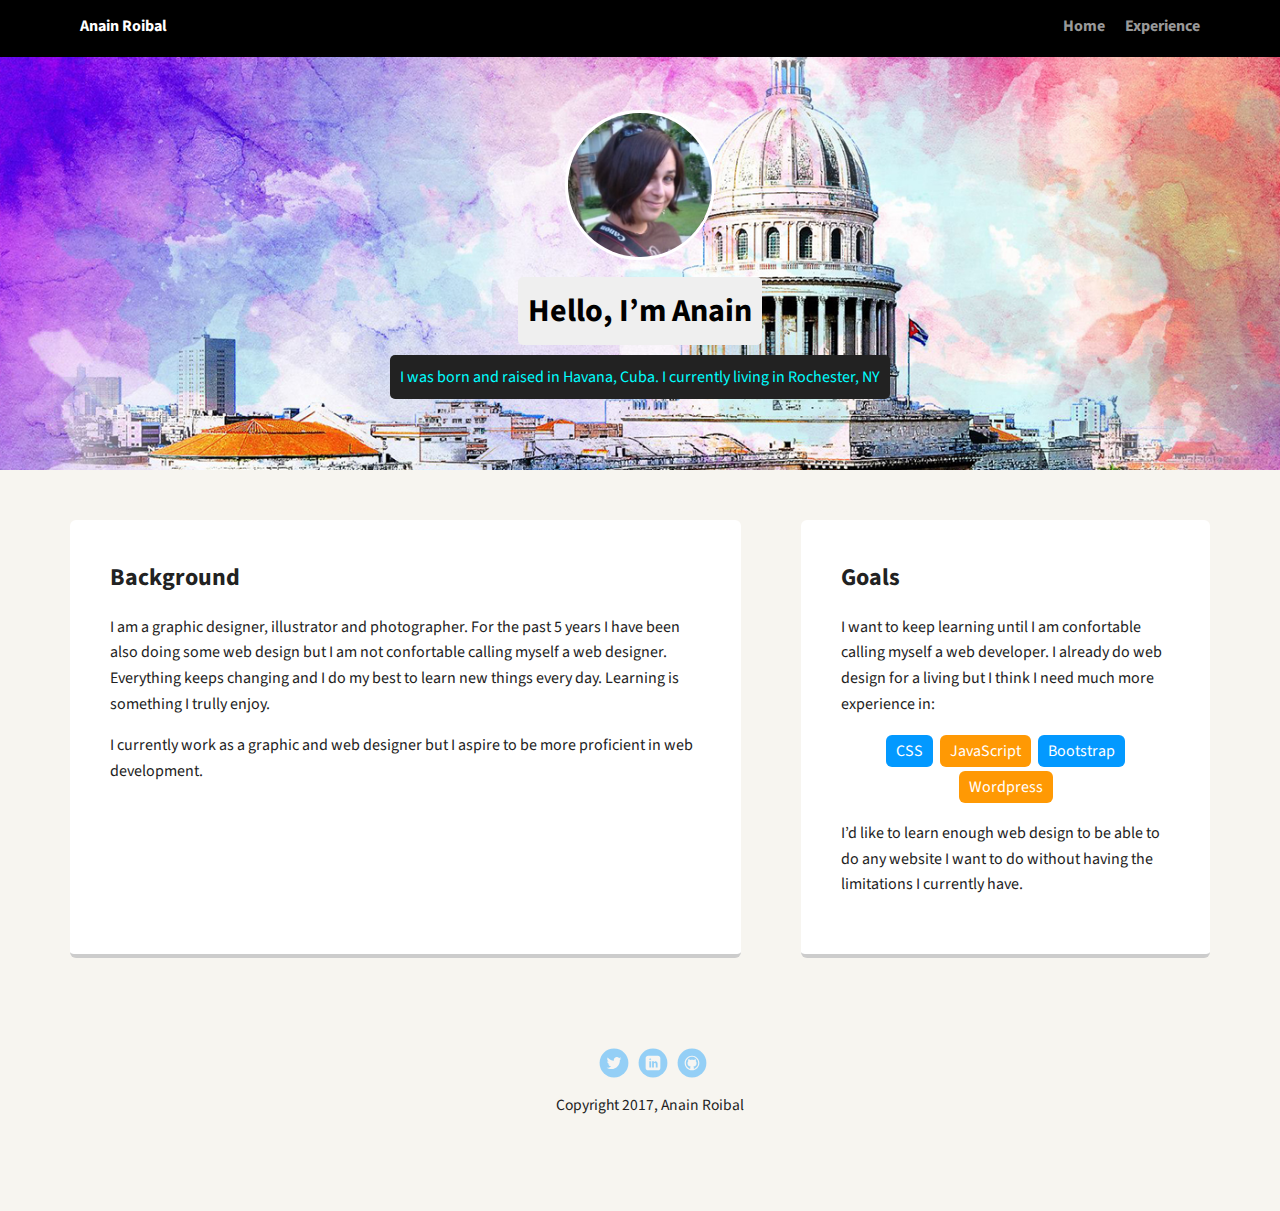
<file: index.html>
<!doctype html>
<html lang="en">
<head>
  <meta charset="utf-8">
  <title>Anain Roibal's Profile</title>
  <meta name="viewport" content="width=device-width, initial-scale=1.0">
  <link rel="stylesheet" href="styles.css">
  <link href="https://fonts.googleapis.com/css?family=Source+Sans+Pro" rel="stylesheet"></head>
  <body>

    <div class="main-nav">
        <ul class="nav">
          <li class="name">Anain Roibal</li>
          <li><a href="index.html">Home</a></li>
          <li><a href="experience.html">Experience</a></li>
        </ul>
    </div>

    <header>
      <img src="images/anain.png" alt="Anain Photo" class="profile-image">
      <h1 class="tag name">Hello, I’m Anain</h1>
      <p class="tag location">I was born and raised in Havana, Cuba. I currently living in Rochester, NY</p>
    </header>

    <main class="flex">
      <div class="card">
        <h2>Background</h2>
        <p>I am a graphic designer, illustrator and photographer. For the past 5 years I have been also doing some web design but I am not confortable calling myself a web designer. Everything keeps changing and I do my best to learn new things every day. Learning is something I trully enjoy.</p>
        <p>I currently work as a graphic and web designer but I aspire to be more proficient in web development.</p>
      </div> 

      <div class="card">
        <h2>Goals</h2>
        <p>I want to keep learning until I am confortable calling myself a web developer. I already do web design for a living but I think I need much more experience in:</p>
        <ul class="skills">
          
          <li>CSS</li>
          <li>JavaScript</li>
          <li>Bootstrap</li>
          <li>Wordpress</li>
        </ul>
        <p>I’d like to learn enough web design to be able to do any website I want to do without having the limitations I currently have.</p>
      </div> 

    </main>
    <footer>
      <ul>
        <li><a href="https://twitter.com/AnainRD" class="social twitter">Twitter</a></li>
        <li><a href="https://www.linkedin.com/in/anainroibal/" class="social linkedin">LinkedIn</a></li>
        <li><a href="https://github.com/anainrd" class="social github">Github</a></li>
      </ul>
      <p class="copyright">Copyright 2017, Anain Roibal</p>
    </footer>
  </body>
  </html>
</file>
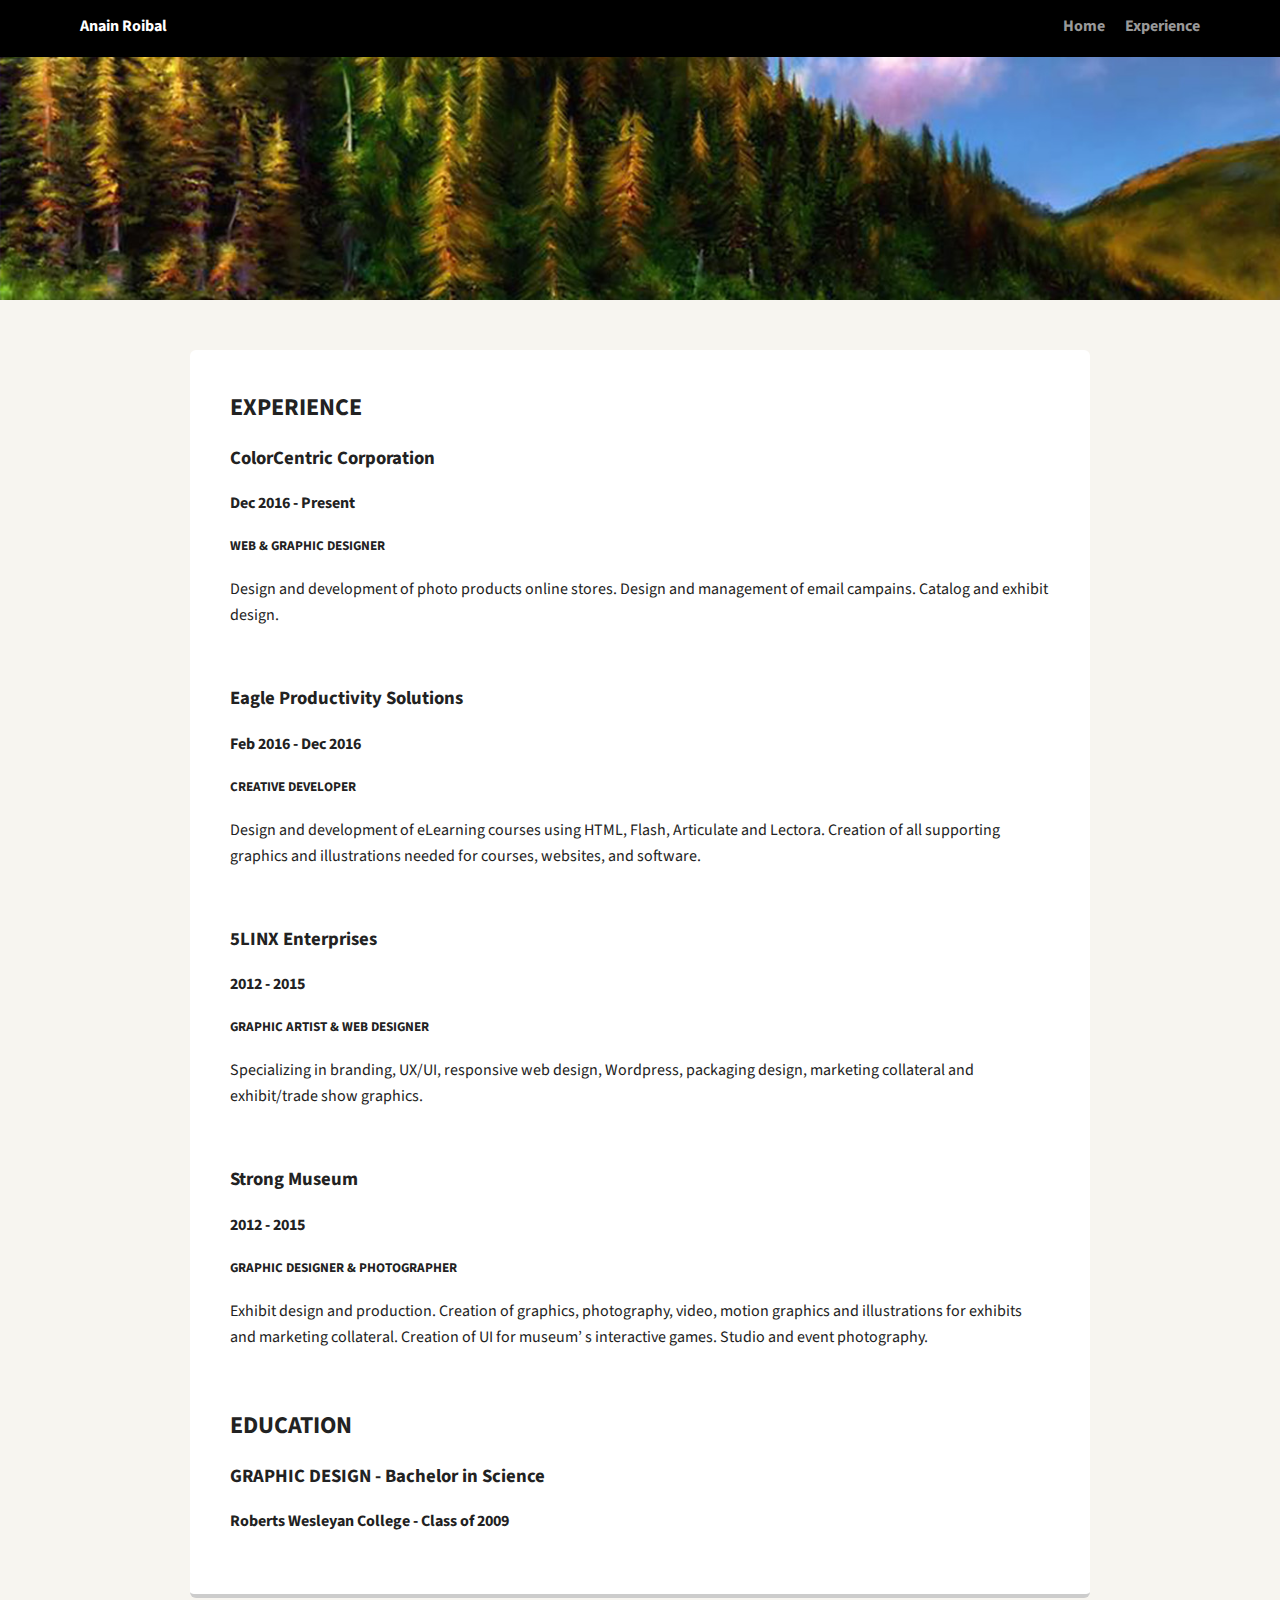
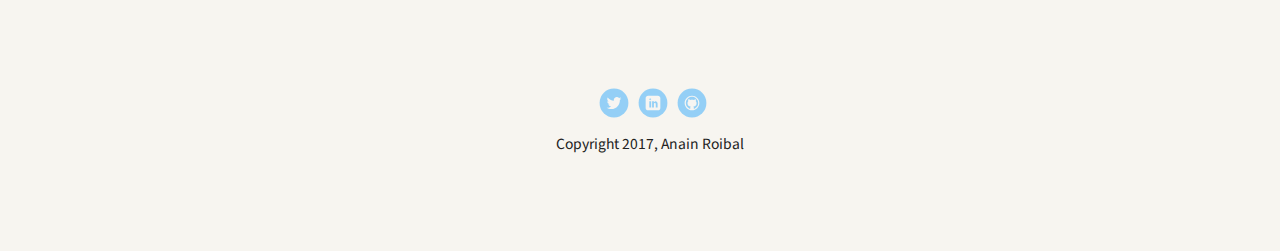
<file: experience.html>
<!doctype html>
<html lang="en">
<head>
  <meta charset="utf-8">
  <title>Anain Roibal's Profile</title>
  <meta name="viewport" content="width=device-width, initial-scale=1.0">
  <link rel="stylesheet" href="styles.css">
  <link href="https://fonts.googleapis.com/css?family=Source+Sans+Pro" rel="stylesheet"></head>
  <body>

    <div class="main-nav">
        <ul class="nav">
          <li class="name">Anain Roibal</li>
          <li><a href="index.html">Home</a></li>
          <li><a href="experience.html">Experience</a></li>
        </ul>
    </div>

  
      <div class="header2"></div>
   

    <main class="flex">
      <div class="card">
        <h2>EXPERIENCE</h2>
          <h3>ColorCentric Corporation</h3>
          <h4>Dec 2016 - Present </h4>
            <h5>WEB &amp; GRAPHIC DESIGNER</h5>
         <p>Design and development of photo products online stores. 
             Design and management of email campains. Catalog and exhibit design. </p>
          <br>
         <h3>Eagle Productivity Solutions </h3>
          <h4>Feb 2016 - Dec 2016 </h4>
            <h5>CREATIVE DEVELOPER</h5>
         <p>Design and development of eLearning courses using HTML, Flash, Articulate and Lectora. Creation of all supporting graphics and illustrations needed for courses, websites, and software. </p> 
          <br>
         <h3>5LINX Enterprises </h3>
          <h4>2012 - 2015 </h4>
            <h5>GRAPHIC ARTIST &amp; WEB DESIGNER</h5>
         <p>Specializing in branding, UX/UI, responsive web  design, Wordpress, packaging design, marketing collateral and exhibit/trade show  graphics. </p> 
          <br>
         <h3>Strong Museum </h3>
          <h4>2012 - 2015 </h4>
            <h5>GRAPHIC DESIGNER &amp; PHOTOGRAPHER</h5>
         <p>Exhibit design and production. Creation of graphics, photography, video, motion graphics and illustrations  for exhibits and marketing  collateral. Creation of UI for museum’ s interactive games. Studio and  event photography. </p> 
           <br>
          <h2>EDUCATION</h2>
          <h3>GRAPHIC DESIGN - Bachelor in Science</h3>
          <h4>Roberts Wesleyan College - Class of 2009 </h4>
            
      </div> 

      

    </main>
    <footer>
      <ul>
        <li><a href="https://twitter.com/AnainRD" class="social twitter">Twitter</a></li>
        <li><a href="https://www.linkedin.com/in/anainroibal/" class="social linkedin">LinkedIn</a></li>
        <li><a href="https://github.com/anainrd" class="social github">Github</a></li>
      </ul>
      <p class="copyright">Copyright 2017, Anain Roibal</p>
    </footer>
  </body>
  </html>
</file>
<file: styles.css>
/* Global Layout Set-up */
* { 
  box-sizing: border-box;
}
  
body {
  margin: 0;
  padding: 0;
  text-align: center;
  font-family: 'Source Sans Pro', sans-serif;
  color: #222;
  background: #f7f5f0;
}
/* Link Styles */

a {
  text-decoration: none;
  color: #999;
}
a:hover {
  color: #6633ff;
}

/* Section Styles */

.main-nav {
  width: 100%;
  background: black;
  min-height: 30px;
  padding: 10px;
  position: fixed;
  text-align: center;
}
.nav {
  display: flex;
  justify-content: space-around;
  font-weight: 700;
  list-style-type: none;
  margin: 0 auto;
  padding: 0;
}

.nav .name {
    display: block;
    margin-right: auto;
    color: white;
}
.nav li {
  padding: 5px 10px 10px 10px;
}
.nav a {
  transition: all .5s;
}
.nav a:hover {
  color: white
}

header {
  text-align: center;
  background: url('images/capitolio.jpg') no-repeat top center ;
  background-size: cover;
  overflow: hidden;
  padding-top: 60px;
}
header {
  line-height: 1.5;
}
header .profile-image {
  margin-top: 50px;
  width: 150px;
  height: 150px;
  border-radius: 50%;
  border: 3px solid white;
  transition: all .5s;
}
header .profile-image:hover {
  transform: scale(1.3) rotate(360deg);
}
.tag {
  background-color: #efefef;
  color: black;
  padding: 10px;
  border-radius: 5px;
  display: table;
  margin: 10px auto;
} 

.header2 {text-align: center;
  background: url('images/landscape.jpg') no-repeat top center ;
    height: 300px;
  background-size: cover;
  overflow: hidden;
  padding-top: 60px;
}

.location {
  background-color: #222;
  color: aqua;
}
.card {
  margin: 30px;
  padding: 20px 40px 40px;
  max-width: 900px;
  text-align: left;
  background: #fff;
  border-bottom: 4px solid #ccc;
  border-radius: 6px;
  transition: all .5s;
}
.card:hover {
  border-color: #ff99ff;
}

ul.skills {
  padding: 0;
  text-align: center;
}

.skills li {
  border-radius: 6px;
  display: inline-block;
  background: #ff9904;
  color: white;
  padding: 5px 10px;
  margin: 2px;
}

.skills li:nth-child(odd) {
  background: #0399ff;
}

footer {
  width: 100%;
  min-height: 30px;
  padding: 20px 0 40px 20px;
}

footer .copyright {
  top: -8px;
  font-size: .75em;
}

footer ul {
  list-style-type: none;
  margin: 0;
  padding: 0;
}

footer ul li {
  display: inline-block;
}

a.social {
  display: inline-block;
  text-indent: -9999px;
  margin-left: 5px;
  width: 30px;
  height: 30px;
  background-size: 30px 30px;
  opacity: .4;
  transition: all .5s;
}
a.twitter {
  background-image: url(images/twitter.svg);
}
a.linkedin {
  background-image: url(images/linkedin.svg);
}
a.github {
  background-image: url(images/github.svg);
}
a.social:hover {
  opacity: 1;
}
.clearfix {
  clear: both;
}

/* Styles for larger screens */
@media screen and (min-width: 720px) {
  
  .flex {
      display: -ms-flexbox;      /* TWEENER - IE 10 */
      display: flex; 
      max-width: 1200px;
      -ms-flex-pack: distribute;
      justify-content: space-around;
      margin: 0 auto;
  }

  header {
    min-height: 470px;
  }

  .nav {
    max-width: 1200px;
    padding: 0 30px;
  }


  main {
    padding-top: 20px;
  }

  main p {
    line-height: 1.6em;
  }

  footer {
    font-size: 1.3em;
    max-width: 1200px;
    margin: 40px auto;
  }

}
</file>
